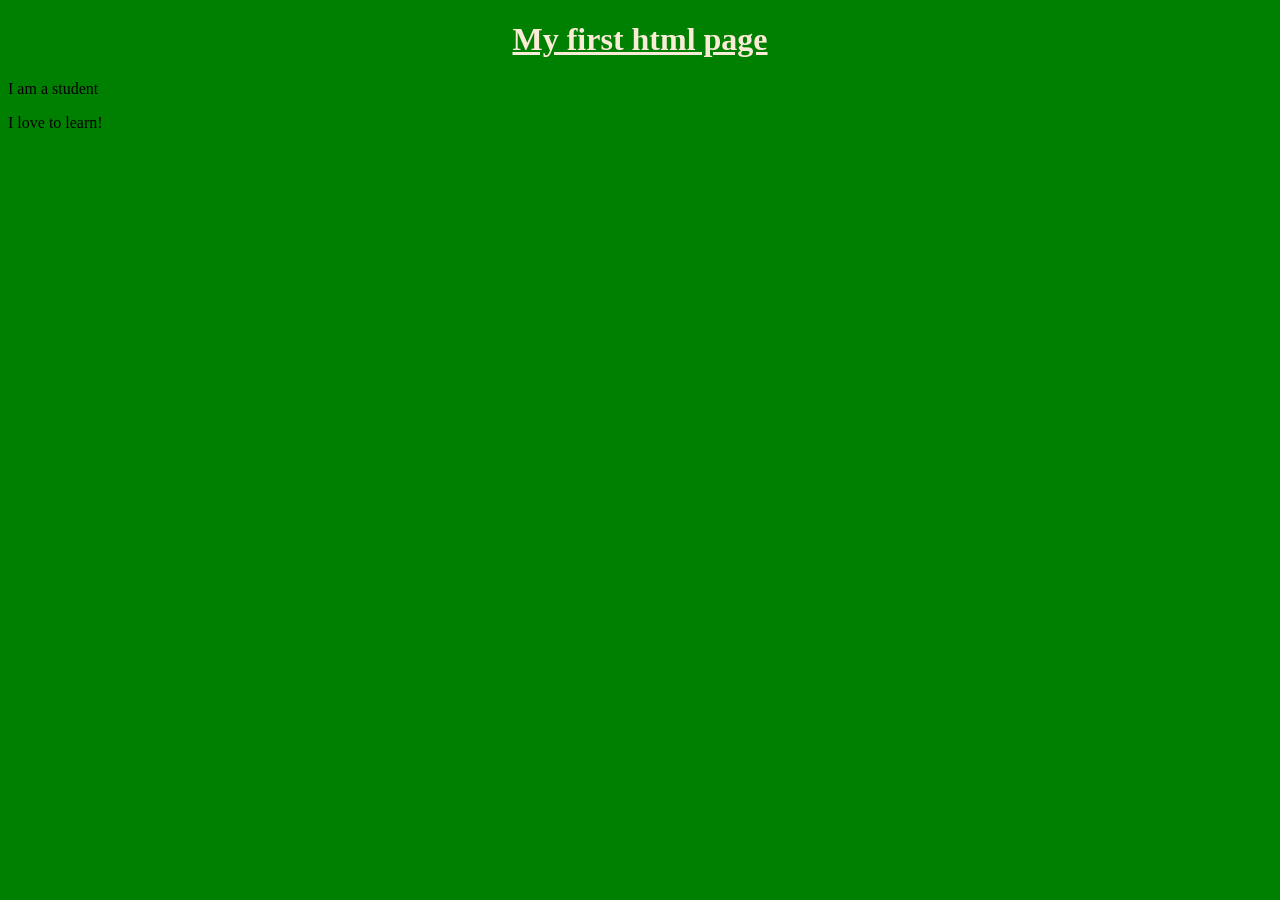
<file: block02/index.html>
<!DOCTYPE html>
<html lang="en">
<head>
    <meta charset="UTF-8">
    <meta name="viewport" content="width=device-width, initial-scale=1.0">
    <title>Mina's page</title>
    <link rel="stylesheet" href="styles.css">
</head>
<body>
    <h1>My first html page</h1>
    <p>I am a student</p>
    <p>I love to learn!</p>   
</body>
</html>
</file>
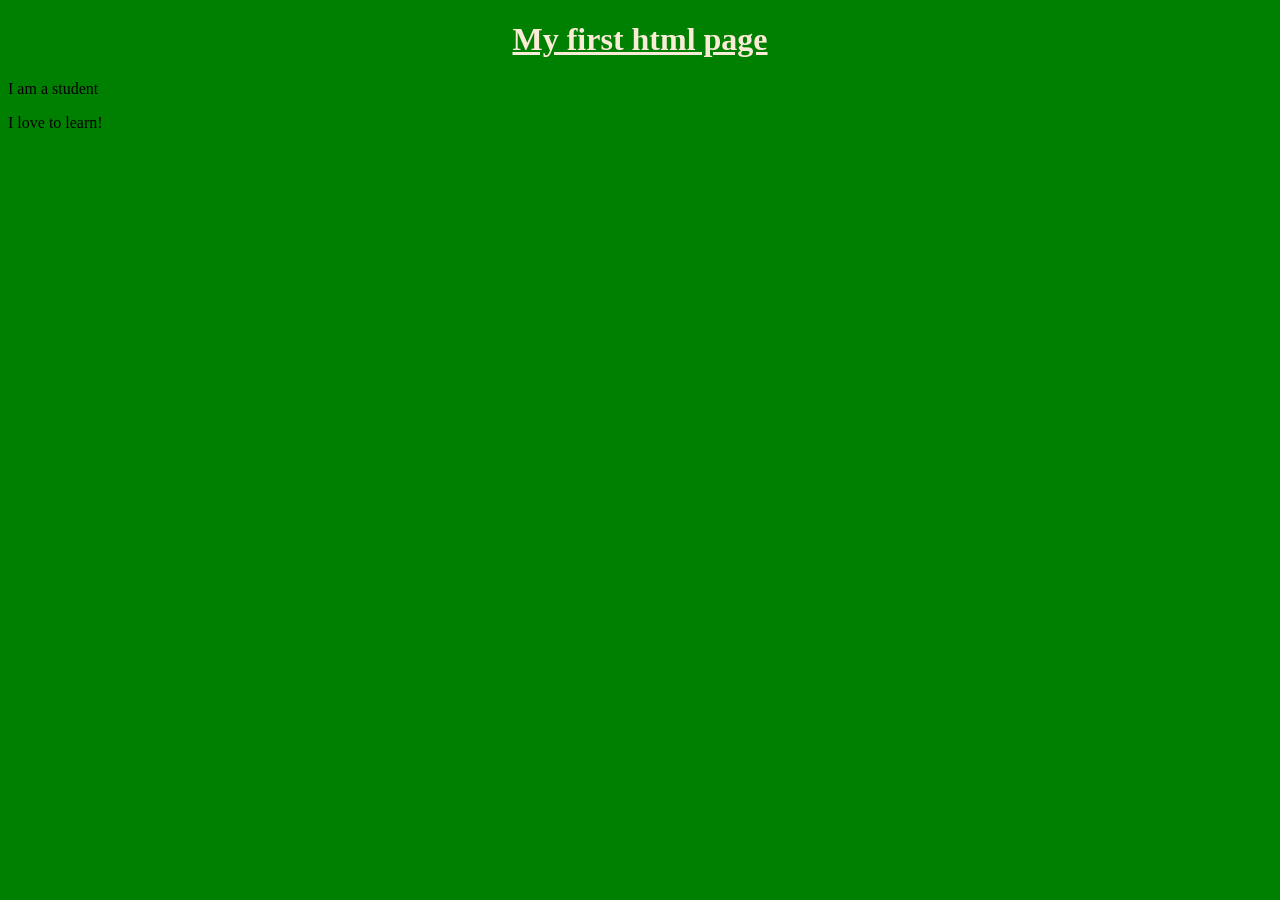
<file: block03/index.html>
<!DOCTYPE html>
<html lang="en">
<head>
    <meta charset="UTF-8">
    <meta name="viewport" content="width=device-width, initial-scale=1.0">
    <title>Mina's page</title>
    <link rel="stylesheet" href="index.css">
</head>
<body>
    <h1>My first html page</h1>
    <p>I am a student</p>
    <p>I love to learn!</p>   
</body>
</html>
</file>
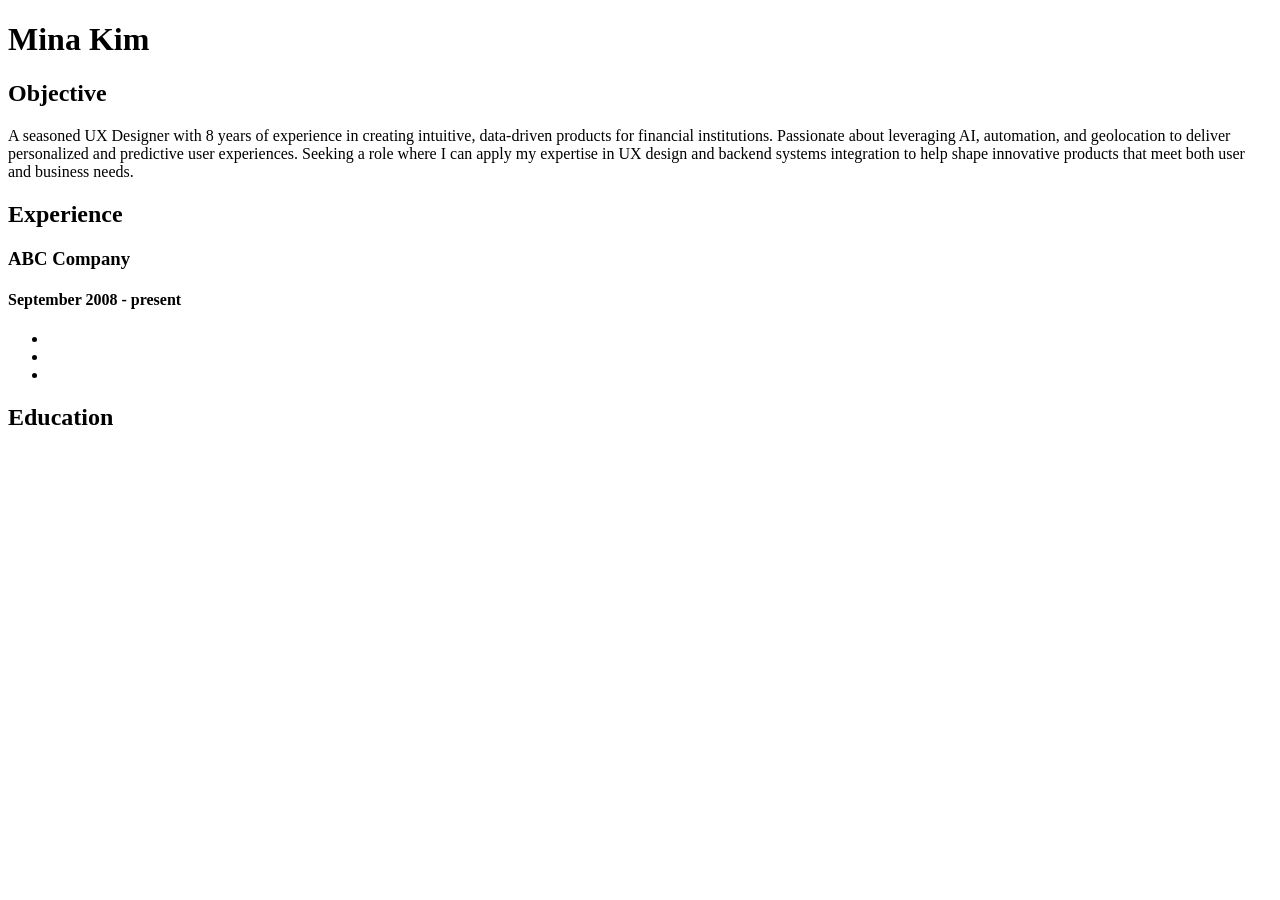
<file: block08/block08/index.html>
<!DOCTYPE html>
<html lang="en">

<head>
    <meta charset="UTF-8">
    <meta name="viewport" content="width=device-width, initial-scale=1.0">
    <title>Document</title>
</head>

<body>
    <h1>Mina Kim</h1>
    <h2>Objective</h2>
    <p>A seasoned UX Designer with 8 years of experience in creating intuitive, data-driven products for financial institutions. Passionate about leveraging AI, automation, and geolocation to deliver personalized and predictive user experiences. Seeking a role where I can apply my expertise in UX design and backend systems integration to help shape innovative products that meet both user and business needs.</p>
    
    <h2>Experience</h2>
    <h3>ABC Company</h3> 
    <h4>September 2008 - present</h4>

    <ul>
        <li></li>
        <li></li>
        <li></li>
    </ul>
    <h2>Education</h2>

</body>

</html>
</file>
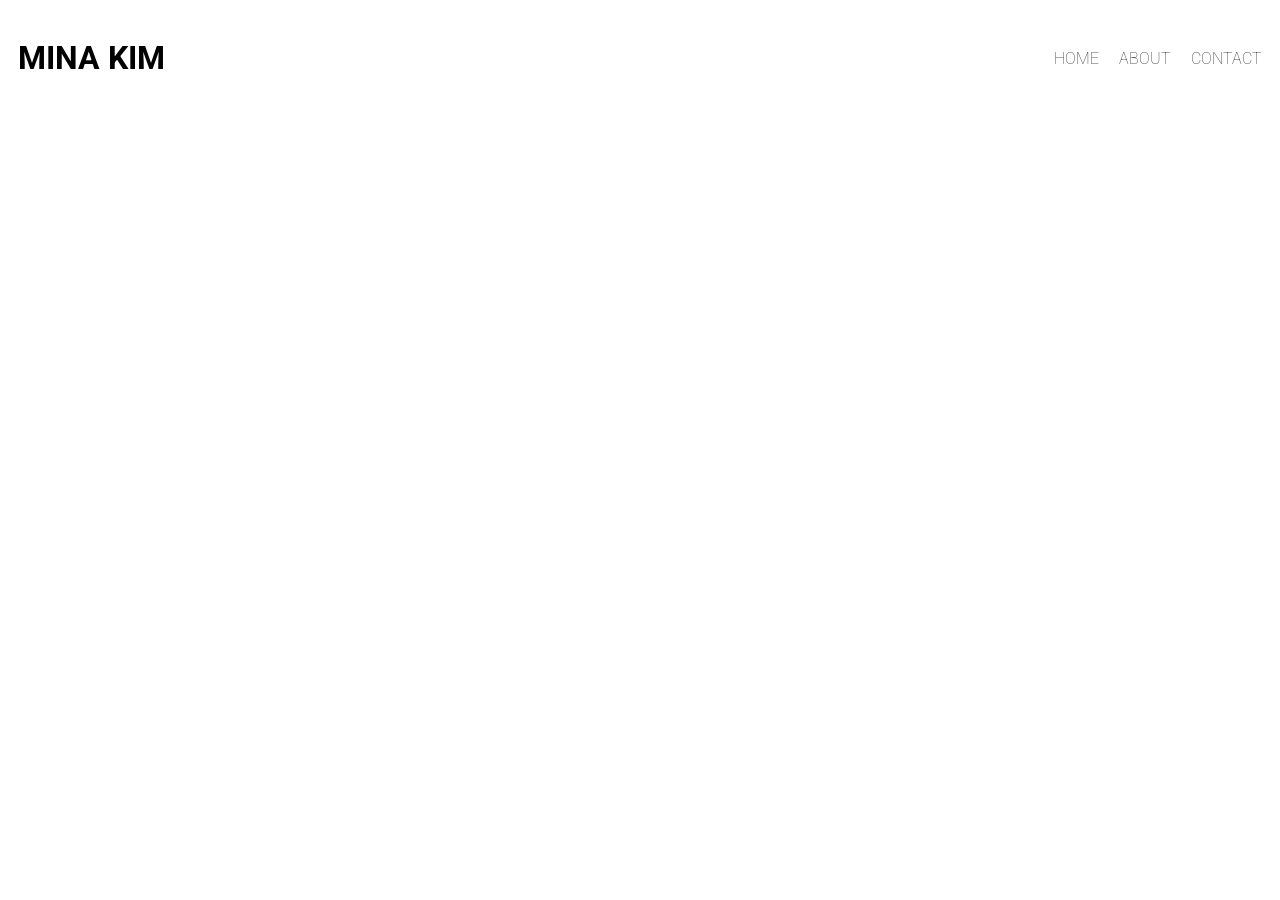
<file: coursework/Coursework/block09/index.html>
<!DOCTYPE html>
<html lang="en">
<head>
    <meta charset="UTF-8">
    <meta name="viewport" content="width=device-width, initial-scale=1.0">
    <title>Document</title>
    <link rel="stylesheet" href="style.css">
    <link href="https://fonts.googleapis.com/css2?family=Roboto:wght@400;700&display=swap" rel="stylesheet">
    <link rel="stylesheet" href="style.css">
</head>
<body>
    <header>
        <h1>MINA KIM</h1>
        <nav>
            <a href="#home">HOME</a>
            <a href="#about">ABOUT</a>
            <a href="#contact">CONTACT</a>
        </nav>
        
    </header>
 
    
</body>
</html>
</file>
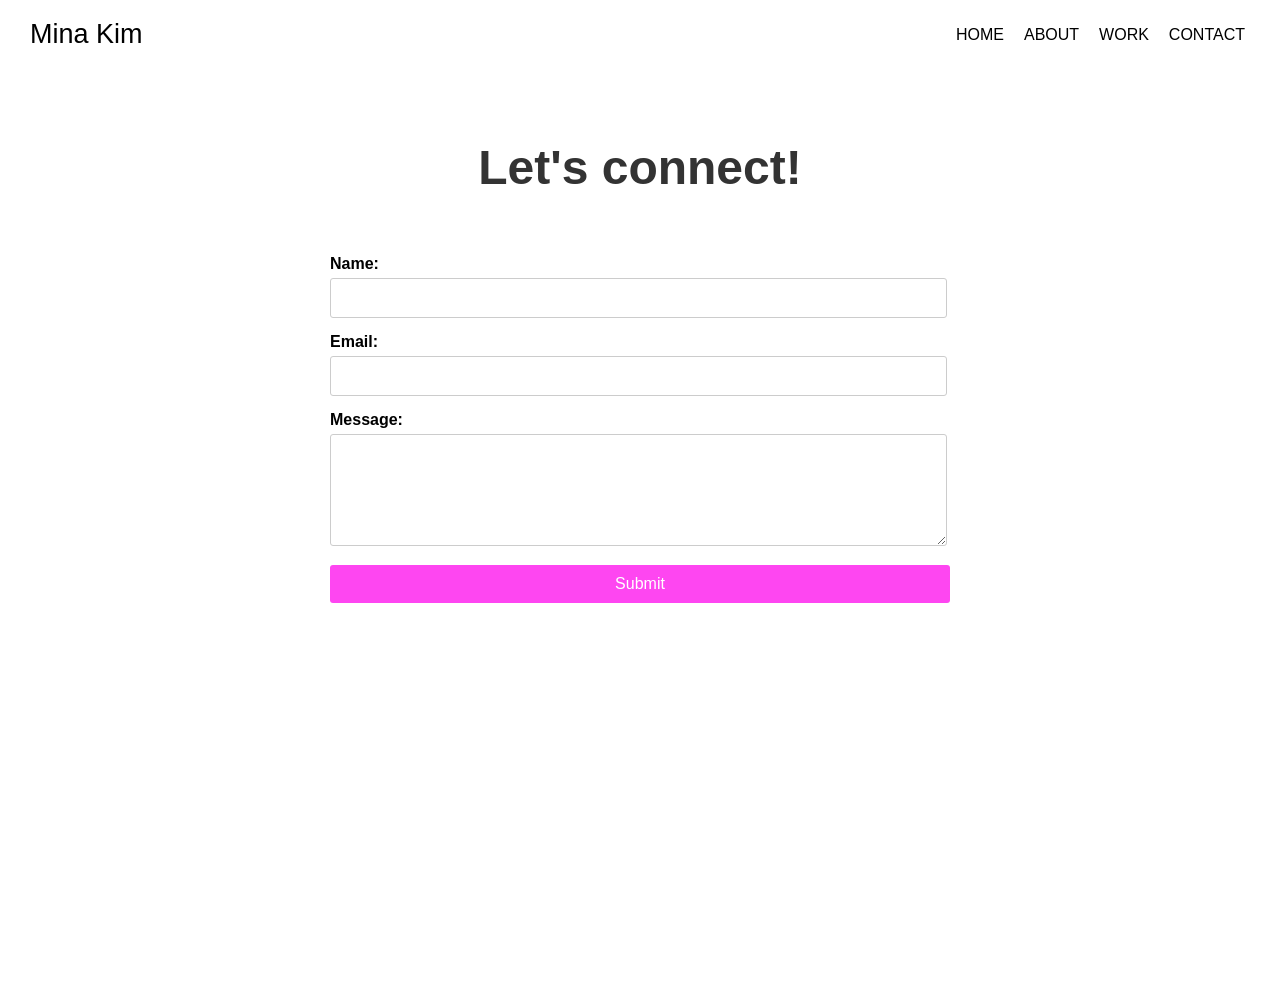
<file: block09/contact.html>
<!DOCTYPE html>
<html lang="en">

<head>
    <meta charset="UTF-8">
    <meta name="viewport" content="width=device-width, initial-scale=1.0">
    <title>Document</title>
    <link rel="stylesheet" href="style.css">
    <script src="script.js"></script>
</head>

<body>
    <header>
        <h1>Mina Kim</h1>
        <nav>
            <a href="index.html">HOME</a>
            <a href="about.html">ABOUT</a>
            <a href="work.html">WORK</a>
            <a href="contact.html">CONTACT</a>
        </nav>
    </header>


    <section class="contactform">
        <div class="title">
            <h2>Let's connect!</h2>
        </div>

    
        <form id="form">
            <label for="name">Name:</label>
            <input type="text" id="name" name="name" required>

        
            <label for="email">Email:</label>
            <input type="email" id="email" name="email" required>

       
            <label for="message">Message:</label>
            <textarea id="message" name="message" rows="5" required></textarea>

   
            <button id="submit" type="submit">Submit</button>
        </form>
       
    </section>



</body>

</html>
</file>
<file: block02/styles.css>
body {
    background-color: green; 
 }
 h1 {
    text-decoration: underline;
    text-align: center; 
    color: antiquewhite; 
 }
</file>
<file: block03/index.css>
body {
    background-color: green; 
 }
 h1 {
    text-decoration: underline;
    text-align: center; 
    color: antiquewhite; 
 }
</file>
<file: coursework/Coursework/block09/style.css>
header h1 {
    font-family: 'Roboto', sans-serif;
    font-size: 2em;
}
/* Basic styling for the header */
header {
    display: flex;
    justify-content: space-between; /* Aligns the text to the left and links to the right */
    align-items: center; /* Vertically centers items */
    padding: 10px 10px; /* Adds some padding around the header */
    background-color: #ffffff; /* Optional: Background color for the header */
}



/* Styling for the navigation links */
header nav {
    display: flex; /* Places the links horizontally */
}

/* Styling individual links */
header nav a {
    margin-left: 20px; /* Adds space between each link */
    text-decoration: none; /* Removes underline from the links */
    color: #333; /* Text color for the links */
    font-weight: bold; /* Optional: Make links bold */
    font-size: 1em; /* Adjust the font size as needed */
    font-family: 'Roboto', sans-serif;
    font-weight: 100;
}

/* Optional: Change color on hover */
header nav a:hover {
    color: #FF6347; /* Changes color when hovering over links */
}
</file>
<file: block09/style.css>
header h1 {

    font-family: 'aktiv-grotesk', sans-serif;
    font-size: 27px;
    font-weight: 100;
    color: #000000;
}

header {

    position: fixed;
    top: 0;
    left: 0;
    width: 100%;
    display: flex;
    justify-content: space-between;
    align-items: center;
    padding: 1px 50px 1px 30px;
    background-color: #ffffff;
    z-index: 1000;


}

header nav {
    display: flex;
    margin-right: 65px;

}

header nav a {

    margin-left: 20px;
    text-decoration: none;
    color: #000000;
    font-size: 1em;
    font-family: 'aktiv-grotesk', sans-serif;
    font-weight: 100;
}

header nav a:hover {
    color: #fe46f1;
}

.homepage-content {
    margin-top: 200px;
    padding-right: 550px;
    padding-left: 40px;
    font-family: 'aktiv-grotesk', sans-serif;
    font-size: 1.5rem;
    font-weight:100;
    line-height: 1.5;
    color: #fe46f1;
    


}
.content-wrapper {
    display: flex;
    justify-content: space-between;
    align-items: center;
    padding: 20px;
    width: 100vw;
    background-color: #ffffff;
}

.text-content h1 {
    top: 10;
    width: 50vw;
    font-family: 'aktiv-grotesk', sans-serif;
    font-weight: 100;
    padding-right: 10px;
    padding-left: 10px;
    margin-top: -350px;

}

.text-content p {
    width: 40vw;
    font-family: 'aktiv-grotesk', sans-serif;
    font-weight: 100;
    line-height: 1.8;
    padding-right: 10px;
    padding-left: 10px;

}

.image-content img {
    width: 50vw;
    max-width: 1000px;
    height: auto;
}

html, body {
    margin: 0;
    padding: 0;
    height: 100%;
}



body {
    font-family: 'aktiv-grotesk', sans-serif;
    background-color: #ffffff;
}

.book-of-work {
    display: flex;
    flex-wrap: wrap;
    justify-content: space-between;
    align-items: center;
    height: 55vh;
    background-color: white;
}

.image-side {
    flex: 1;
    padding: 30px;
}

.image-side img {
    width: 100%;
    height: auto;
}

.text-side {
    flex: 1;
    padding: 10px;
}

.text-side h1 {
    font-family: 'aktiv-grotesk', sans-serif;
    font-size: 1.5rem;
    font-weight: 100;
    margin-bottom: 20px;
}

.text-side p {
    font-family: 'aktiv-grotesk', sans-serif;
    font-size: 1rem;
    font-weight: 100;
    line-height: 1.8;
    margin-bottom: 15px;
}


.book-of-work2 {
    display: flex;
    flex-wrap: wrap;
    justify-content: space-between;
    align-items: center;
    height: 100vh;
    background-color: white;
}

.image-side2 {
    flex: 1;
    padding: 30px;
}

.image-side2 img {
    width: 100%;
    height: auto;
}

.text-side2 {
    flex: 1;
    padding: 10px;
}

.text-side2 h1 {
    font-family: 'aktiv-grotesk', sans-serif;
    font-size: 1.5rem;
    font-weight: 100;
    text-align: right;
    margin-bottom: 20px;
}

.text-side2 p {
    font-family: 'aktiv-grotesk', sans-serif;
    font-size: 1rem;
    font-weight: 100;
    text-align: right;
    line-height: 1.8;
    margin-bottom: 15px;
}

.contactform {
    font-family: Arial, sans-serif;
    margin: 0;
    display: flex;
    flex-direction: column; 
    align-items: center; 
    justify-content: flex-start; 
    height: 100vh; 
    margin-top: 100px;
}
.title {  
    font-size: 2rem;
    color: #333;
    margin-bottom: 20px; 
    text-align: center; 
}



.form {
    max-width: 600px; 
    width: 100%;
    margin: 0 auto; 
    padding: 20px;
}

form label {
    display: block;
    margin-bottom: 5px;
    font-weight: bold;
}

form input, form textarea {
    width: 96%;
    padding: 10px;
    margin-bottom: 15px;
    border: 1px solid #ccc;
    border-radius: 3px;
    font-size: 1rem;
    font-family: 'aktiv-grotesk', sans-serif;
 
  
}

form button {
    display: block;
    width: 620px;
    padding: 10px;
    background-color: #fe46f1;
    color: white;
    border: none;
    border-radius: 3px;
    font-size: 1rem;
    cursor: pointer;
}

form button:hover {
    background-color: #f687ef;
}
</file>
